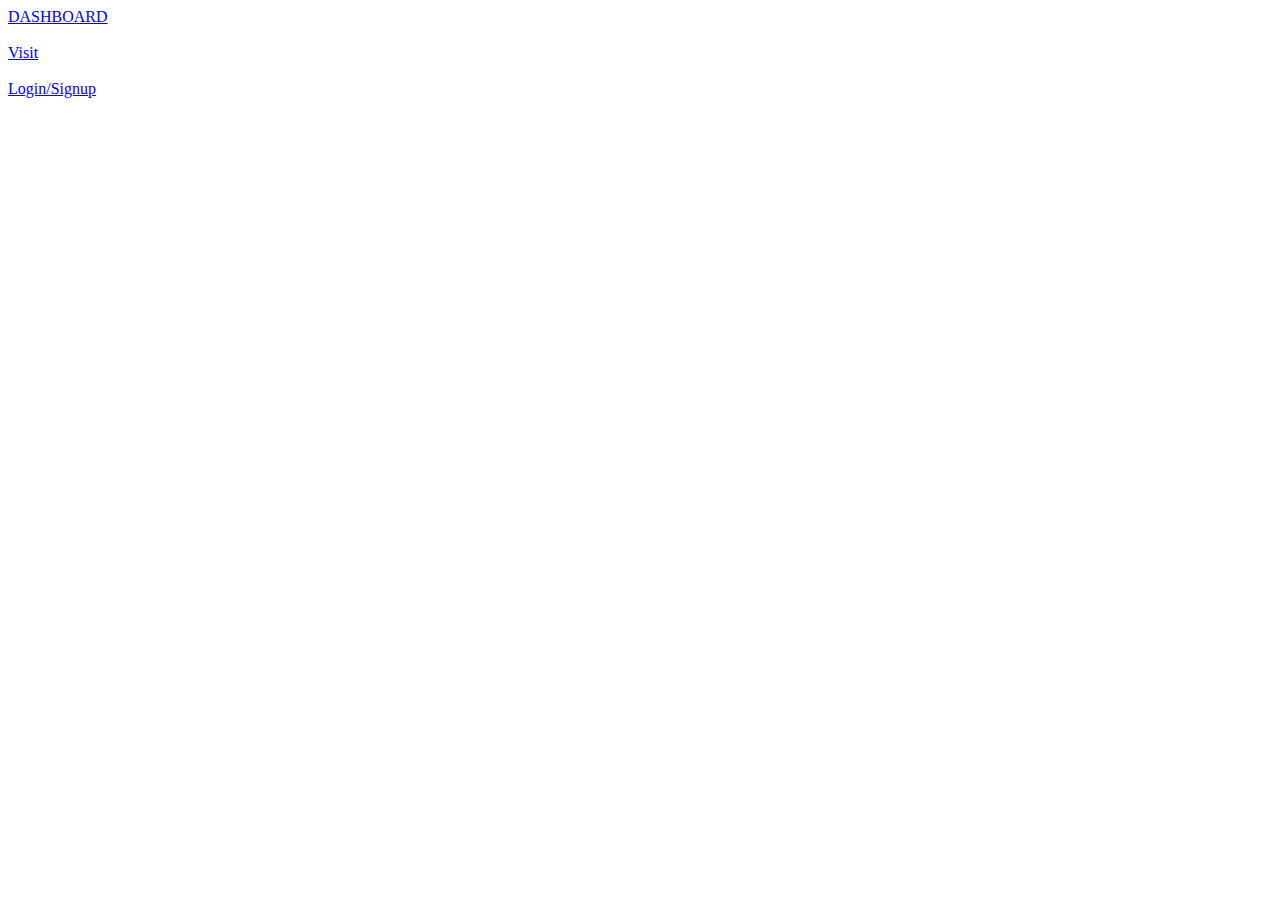
<file: index.html>
<!DOCTYPE html>
<html lang="en">
<head>
    <meta charset="UTF-8">
    <meta http-equiv="X-UA-Compatible" content="IE=edge">
    <meta name="viewport" content="width=device-width, initial-scale=1.0">
    <title>Home</title>
</head>
<body>
    <a href="./dashboardlogin/login.html">DASHBOARD</a>
    <br>
    <br>
    <a href="./visit2/v.html">Visit</a>
    <br>
    <br>
    <a href="./loginsignform/login.html">Login/Signup</a>
</body>
</html>
</file>
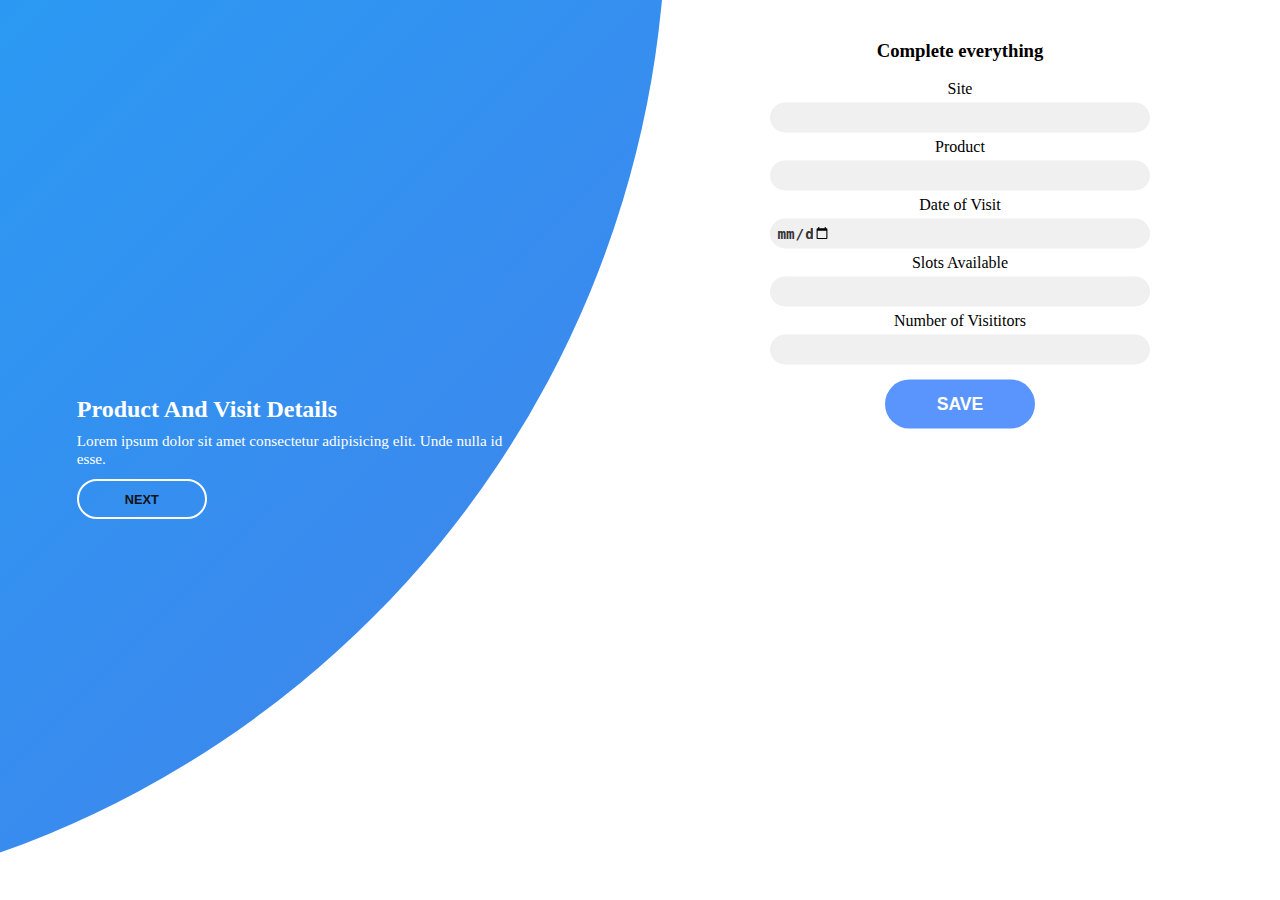
<file: visit2/v.html>
<!DOCTYPE html>
<html lang="en">
<head>
    <meta charset="UTF-8">
    <meta http-equiv="X-UA-Compatible" content="IE=edge">
    <meta name="viewport" content="width=device-width, initial-scale=1.0">
    <link rel="stylesheet" href="v.css">
    <title>Visit Form</title>
</head>
<body>
    <div class="container">
        <div class="forms-container">
            <div class="visit-detail">
                <form action="" class="detail-form">
                    <h3>Complete everything</h3><br>
                    
                    Site
                    <input list="sites" name="site">
                    <datalist id="sites">
                        <option value="Please Select"></option>
                        <option value="Volcano National Park"></option>
                        <option value="Akagera National Park"></option>
                        <option value="Nyungwe National Park"></option>
                    </datalist>
                    
                    Product
                    <input list="sites" name="site">
                    <datalist id="sites">
                        <option value="Please Select"></option>
                        <option value="Volcano National Park"></option>
                        <option value="Akagera National Park"></option>
                        <option value="Nyungwe National Park"></option>
                    </datalist>
                    Date of Visit
                    <input type="date" required="">
                    Slots Available
                    <input type="text" required="">
                    Number of Visititors
                    <input type="text" required="">
                    <input type="submit" value="Save" class="btn solid">

                </form>

                <form action="" class="visit-form">
                    <h4>Visitor Category</h4>
                    <br>
                    East African Citzen
                    <input type="radio" name="category" value="eac" checked> 
                    East African Citzen Resident in Rwanda
                    <input type="radio" name="category" value="eacrw"> 
                    Foreigner
                    <input type="radio" name="category" value="foreigner"> 
                    Foreigner Resident inRwanda
                    <input type="radio" name="category" value="foreignerrw"> 
                    Rwanda
                    <input type="radio" name="category" value="rwanda"> 
                    <br>
                    <h5>Notifications details</h5>
                    <p>Notification mode<strong>:</strong></p>
                    SMS
                    <input type="checkbox" name="sms" value="SMS" > 
                    Email 
                    <input type="checkbox" name="email" value="Email"> 
                    <p><strong>Note:</strong> Please enter Rwanda mobile number or Email
                        to receive application status

                    </P>
                    <input type="submit" value="Save" class="btn solid">
                </form>
            </div>
        </div>
        <div class="panels-container">
            <div class="panel left-panel">
                <div class="content">
                    <h3>Product And Visit Details</h3>
                    <p>Lorem ipsum dolor sit amet consectetur adipisicing elit. 
                        Unde nulla id esse.</p>
                    <button class="btn transparent" id="visit">Next</button>
                </div>
            </div>
            <div class="panel right-panel">
                <div class="content">
                    <h3>Visitor Details</h3>
                    <p>Lorem ipsum dolor sit amet consectetur adipisicing elit. 
                        Unde nulla id esse.</p>
                    <button class="btn transparent" id="detail">Previous</button>
                    <a href="v2.html"><button class="btn transparent" >Next</button></a>
                    
                </div>
            </div>
        </div>
    </div>


    <script src="v.js"></script>
</body>
</html>
</file>
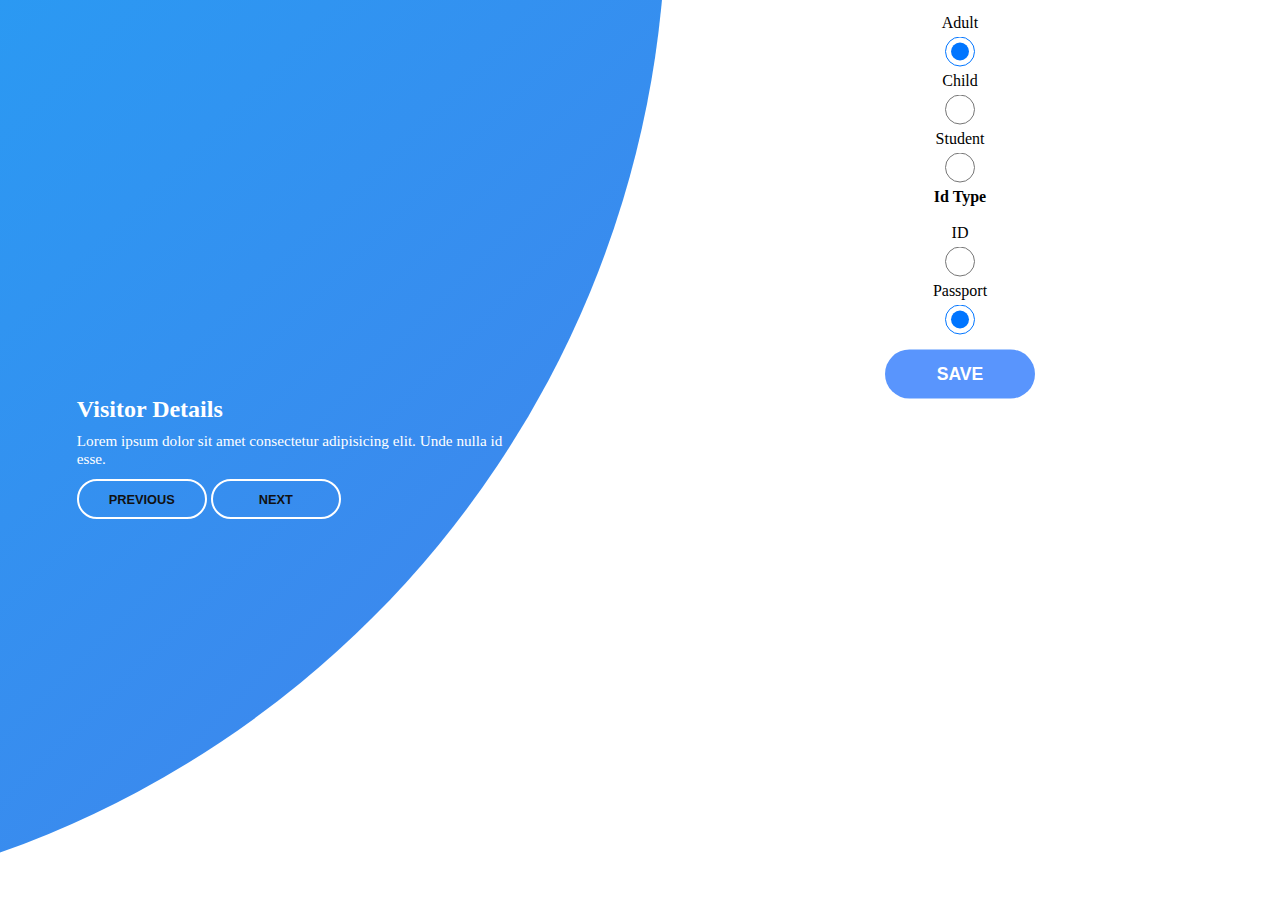
<file: visit2/v2.html>
<!DOCTYPE html>
<html lang="en">
<head>
    <meta charset="UTF-8">
    <meta http-equiv="X-UA-Compatible" content="IE=edge">
    <meta name="viewport" content="width=device-width, initial-scale=1.0">
    <link rel="stylesheet" href="v.css">
    <title>Visit Form</title>
</head>
<body>
    <div class="container">
        <div class="forms-container">
            <div class="visit-detail">
                <form action="" class="detail-form">
                    <h3>Visitor Type</h3>
                    <br>
                    Adult
                    <input type="radio" name="category" value="adult" checked>
                    Child 
                    <input type="radio" name="category" value="child"> 
                    Student
                    <input type="radio" name="category" value="student"> 
                    <h4>Id Type</h4>
                    <br>
                    ID
                    <input type="radio" name="id" value="id" checked>
                    Passport
                    <input type="radio" name="id" value="id" checked>
                    <input type="submit" value="Save" class="btn solid">
                    

                </form>

                <form action="" class="visit-form">
                    <br><br>
                    <h3>Complete everything</h3><br>
                    Name
                    <input type="text" required="">
                    Surname
                    <input type="text" required="">
                    Date of Birth
                    <input type="date">
        
        
                    
                    Country of Residence
                    <input list="sites" name="site">
                    <datalist id="sites">
                        <option value="Please Select"></option>
                        <option value="Volcano National Park"></option>
                        <option value="Akagera National Park"></option>
                        <option value="Nyungwe National Park"></option>
                    </datalist>
                    
                    Passport Number
                    <input type="text" name="" required="">
        
                    ID Expiry Date
                    <input type="date">
                    Email
                    <input type="email" name="" value="" required="">
                    <input type="submit" value="Save" class="btn solid">
                </form>
            </div>
        </div>
        <div class="panels-container">
            <div class="panel left-panel">
                <div class="content">
                    <h3>Visitor Details</h3>
                    <p>Lorem ipsum dolor sit amet consectetur adipisicing elit. 
                        Unde nulla id esse.</p>
                    <a href="v.html"><button class="btn transparent">Previous</button></a>
                    <button class="btn transparent" id="visit">Next</button>
                </div>
            </div>
            <div class="panel right-panel">
                <div class="content">
                    <h3>Visitor Details</h3>
                    <p>Lorem ipsum dolor sit amet consectetur adipisicing elit. 
                        Unde nulla id esse.</p>
                    <button class="btn transparent" id="detail">Previous</button>
                    <a href="v3.html"><button class="btn transparent" >Next</button></a>
                    
                    
                </div>
            </div>
        </div>
    </div>


    <script src="v.js"></script>
</body>
</html>
</file>
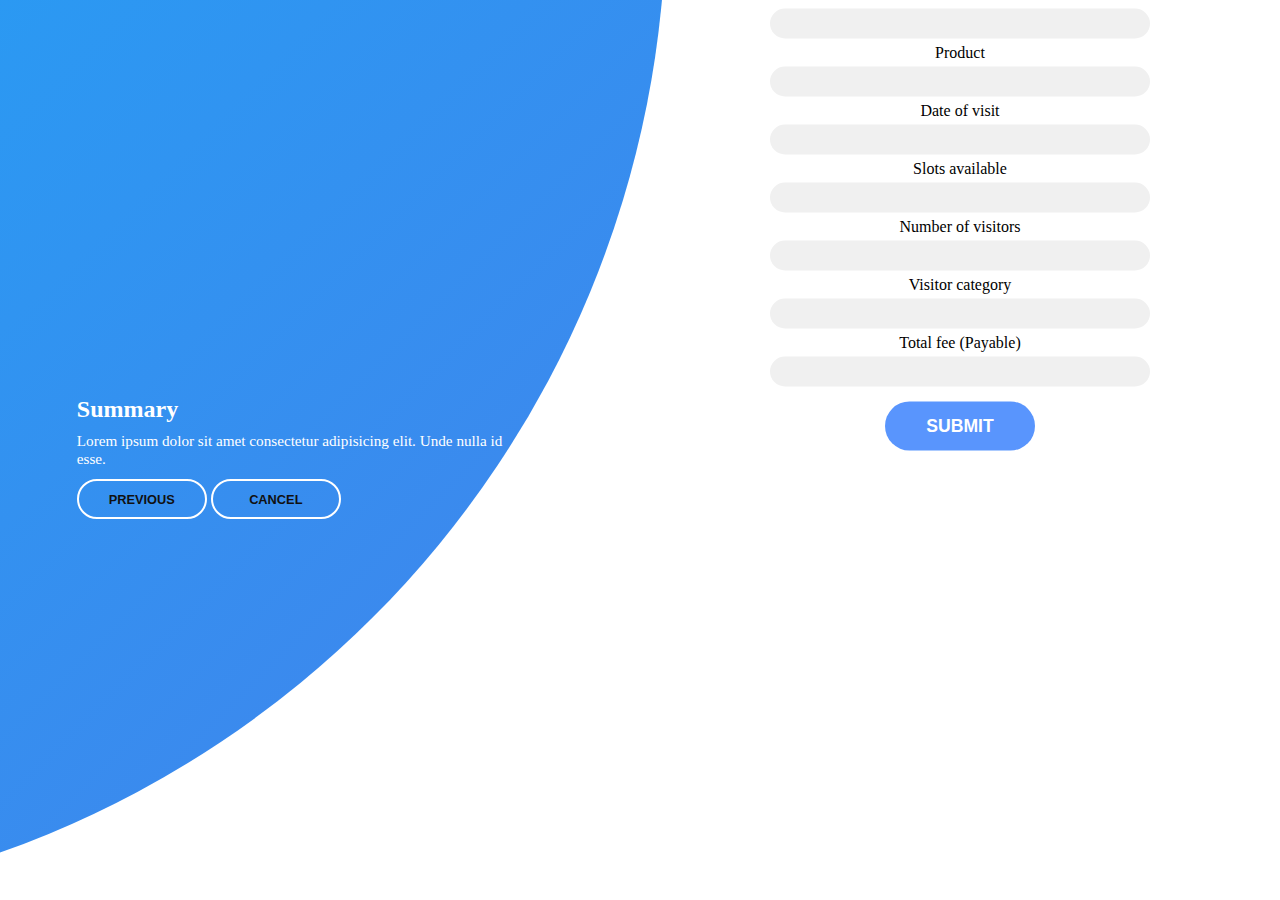
<file: visit2/v3.html>
<!DOCTYPE html>
<html lang="en">
<head>
    <meta charset="UTF-8">
    <meta http-equiv="X-UA-Compatible" content="IE=edge">
    <meta name="viewport" content="width=device-width, initial-scale=1.0">
    <link rel="stylesheet" href="v.css">
    <title>Visit Form</title>
</head>
<body>
    <div class="container">
        <div class="forms-container">
            <div class="visit-detail">
                <form action="" class="detail-form">
                    <br>
                    <br>
                    <br>
                    <br>
                    Site
                    <input type="" >
                    Product
                    <input type= >
                    Date of visit
                    <input type= >
                    Slots available
                    <input type= >
                    Number of visitors
                    <input type= >
                    Visitor category
                    <input type= >
                    Total fee (Payable)
                    <input type= >
                    <input type="submit" value="Submit" class="btn solid">
                
                </form>
            </div>
        </div>
        <div class="panels-container">
            <div class="panel left-panel">
                <div class="content">
                    <h3>Summary</h3>
                    <p>Lorem ipsum dolor sit amet consectetur adipisicing elit. 
                        Unde nulla id esse.</p>
                    <a href="v2.html"><button class="btn transparent">Previous</button></a>
                    <a href="#"><button class="btn transparent">Cancel</button></a>
                    
                </div>
            </div>
        </div>
    </div>


    <script src="v.js"></script>
</body>
</html>
</file>
<file: visit2/v.css>
*{
    margin: 0;
    padding: 0;
    box-sizing: border-box;
}

.container {
    position: relative;
    width: 100%;
    min-height: 100vh;
    background: #fff;
    overflow: hidden;
}
.container:before {
    content: '';
    position: absolute;
    width: 2000px;
    height: 2000px;
    border-radius: 50%;
    background: linear-gradient(-45deg, #4481eb, #04befe);
    top: -10%;
    right: 48%;
    transform: translateY(-50%);
    z-index: 6;
    transition: 1.8s ease-in-out;
}

.forms-container {
    position: absolute;
    width: 100%;
    height: 100%;
    top: 0;
    left: 0;
}
.visit-detail{
    position: absolute;
    top: -40%;
    left: 75%;
    transform: translate(-50%, 50%);
    width: 50%;
    display: grid;
    grid-template-columns: 1fr;
    z-index: 5;
    transition: 1s 0.7s ease-in-out;
}


form {
    display: flex;
    align-items: center;
    justify-content: center;
    flex-direction: column;
    padding: 0 5rem;
    overflow: hidden;
    grid-column: 1 / 2;
    grid-row: 1 / 2;
    transition: 0.2s 0.7s ease-in-out;
}
form.detail-form{
    z-index: 2;
}
form.visit-form{
    z-index: 1;
    opacity: 0;
}
input {
    max-width: 380px;
    width: 100%;
    height: 30px;
    background: #f0f0f0;
    margin: 5px 0;
    border-radius: 55px;
    display: grid;
    grid-template-columns: 15% 85%;
    padding: 0 .4rem;
    outline: none;
    border: none;
    line-height: 1;
    font-weight: 600;
    font-size: 1.1em;
    color: #333;
}
.btn {
    width: 150px;
    height: 49px;
    border: none;
    outline: none;
    border-radius: 49px;
    cursor: pointer;
    background: #5995fd;
    color: #fff;
    text-transform: uppercase;
    font-weight: 600; 
    margin: 10px 15px;
    transition: .5s; 
}
.btn:hover{
    background: #4d84e2;
}

.panels-container {
    position: absolute;
    width: 100%;
    height: 100%;
    top: 0;
    left: 0;
    display: grid;
    grid-template-columns: repeat(2, 1fr);
}
.panel {
    display: flex;
    flex-direction: column;
    align-items: flex-end;
    justify-content: space-around;
    align-items: center;    
    z-index: 7;
}
.left-panel {
    pointer-events: all;
    padding: 3rem 17% 2rem 12%;
}
.right-panel {
    pointer-events: none;
    padding: 3rem 12% 2rem 17%;
}
.panel .content {
    color: #fff;
    transition: .9s .6s ease-in-out;
}
.panel h3 {
    font-weight: 600;
    line-height: 1;
    font-size: 1.5rem;
}
.panel p {
    font-size: 0.95rem;
    padding: 0.7rem 0;
}
.btn.transparent {
    margin: 0;
    background: none;
    border: 2px solid #fff;
    color: #111;
    width: 130px;
    height: 40px;
    font-weight: 600;
    font-size: 0.8rem;
}

.right-panel .content {
    transform: translateX(800px);
}

 

.container.previous-mode:before {
    transform: translate(100%, -50%);
    right: 52%;

}
.container.previous-mode .left-panel .content {
    transform: translateX(-800px);
}
.container.previous-mode .right-panel .content {
    transform: translateX(0px);
}
.container.previous-mode .left-panel {
    pointer-events: none;
}
.container.previous-mode .right-panel {
    pointer-events: all;
}
.container.previous-mode .visit-detail {
    left: 25%;
}
.container.previous-mode form.detail-form {
    z-index: 1;
    opacity: 0;
}
.container.previous-mode form.visit-form {
    z-index: 2;
    opacity: 1;
}

@media (max-width: 870px){
    .container {
        min-height: 800px;
        height: 100vh;
    }
    .container:before {
        width: 1500px;
        height: 1000px;
        left: 30%;
        bottom: 68%;
        transform: translateX(-50%);
        right: initial;
        top: initial;
        transition: 2s ease-in-out;
    }
    .visit-detail {
        width: 100%;
        left: 50%;
        top: 95%;
        transform: translate(-50%, -100%);
        transition: 1s 0.8s ease-in-out;
    }
    .panels-container {
        
        grid-template-columns: 1fr;
        grid-template-rows: 1fr 2fr 1fr;
    }
    .panel {
        flex-direction: row;
        justify-content: space-around;
        align-items: center;
        padding: 2.5rem 8%;
    }
    .panel .content {
        padding-right: 15%;
        transition: 0.9s 0.8s ease-in-out;
    }
    .panel h3 {
        font-size: 1.2rem;
    }
    .panel p {
        font-size: 0.8rem;
        padding: 0.5rem 0;
    }
    .btn.transparent {
        width: 110px;
        height: 35px;
        font-size: 0.7rem;
    }
    .left-panel {
        grid-row: 1 / 2;
    }
    .right-panel {
        grid-row: 3 / 4;
    }
    .right-panel .content {
        transform: translateY(300px);
    }
    .container.previous-mode:before {
        transform: translate(-50%, 100%);
        bottom: 20%;
        right: initial;
    }
    .container.previous-mode .left-panel .content {
        transform: translateY(-300px);
    }
    .container.previous-mode .visit-detail {
        top: 5%;
        transform: translate(-50%, 0);
        left: 50%;
    }
   
}

@media (max-width: 570px){
    form {
        padding: 0 1.5rem;
    }
    .btn {
        height: 35px;
    }
    .panel .content {
        padding: 0.5rem 1rem;
    }
    .container:before {
        bottom: 72%;
        left: 50%;
    }
    .container.previous-mode:before {
        bottom: 20%;
        left: 50%;
    }
}
</file>
